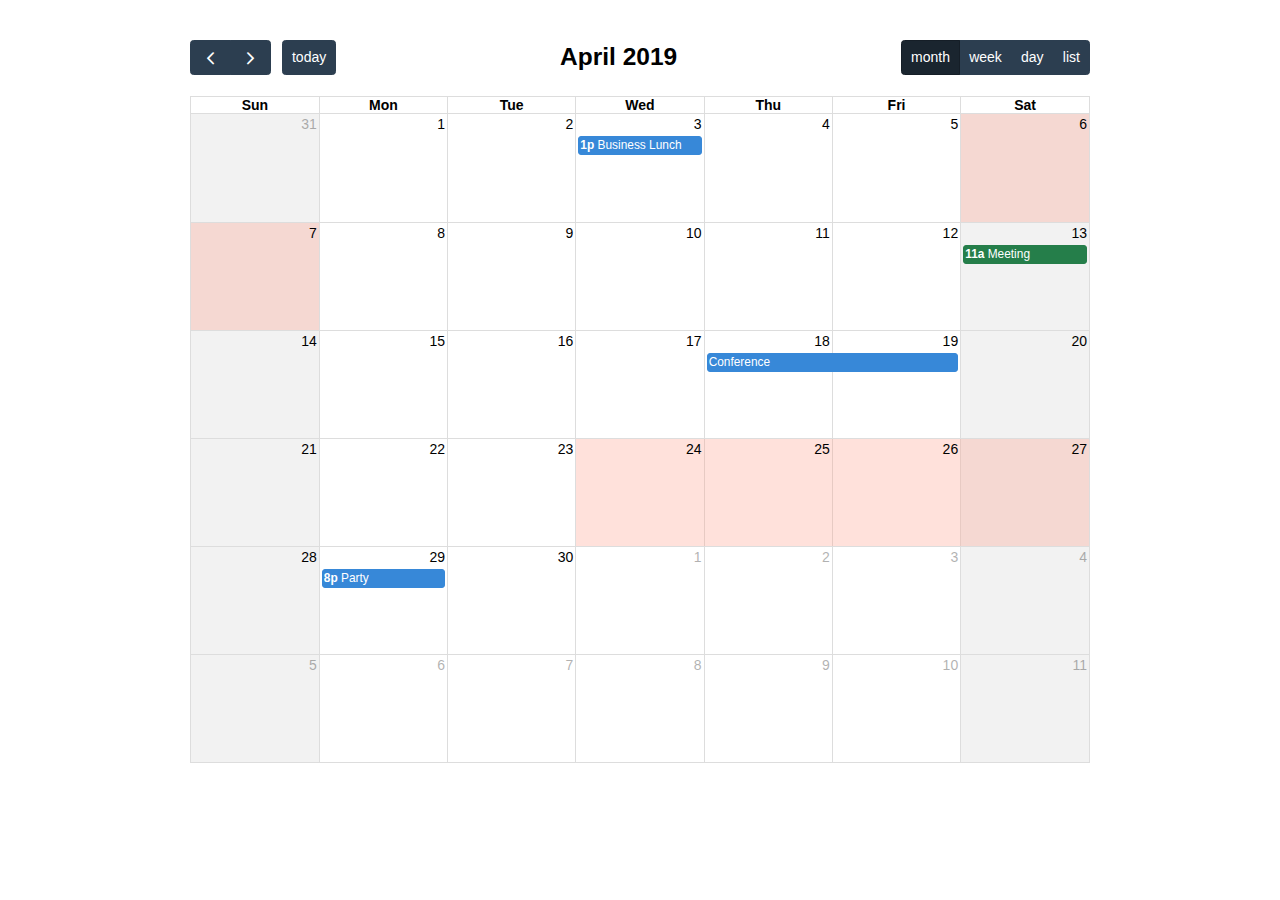
<file: src/main/webapp/fullcalendar/demos/background-events.html>
<!DOCTYPE html>
<html>
<head>
<meta charset='utf-8' />
<link href='../packages/core/main.css' rel='stylesheet' />
<link href='../packages/daygrid/main.css' rel='stylesheet' />
<link href='../packages/timegrid/main.css' rel='stylesheet' />
<link href='../packages/list/main.css' rel='stylesheet' />
<script src='../packages/core/main.js'></script>
<script src='../packages/interaction/main.js'></script>
<script src='../packages/daygrid/main.js'></script>
<script src='../packages/timegrid/main.js'></script>
<script src='../packages/list/main.js'></script>
<script>

  document.addEventListener('DOMContentLoaded', function() {
    var calendarEl = document.getElementById('calendar');

    var calendar = new FullCalendar.Calendar(calendarEl, {
      plugins: [ 'interaction', 'dayGrid', 'timeGrid', 'list' ],
      header: {
        left: 'prev,next today',
        center: 'title',
        right: 'dayGridMonth,timeGridWeek,timeGridDay,listMonth'
      },
      defaultDate: '2019-04-12',
      navLinks: true, // can click day/week names to navigate views
      businessHours: true, // display business hours
      editable: true,
      events: [
        {
          title: 'Business Lunch',
          start: '2019-04-03T13:00:00',
          constraint: 'businessHours'
        },
        {
          title: 'Meeting',
          start: '2019-04-13T11:00:00',
          constraint: 'availableForMeeting', // defined below
          color: '#257e4a'
        },
        {
          title: 'Conference',
          start: '2019-04-18',
          end: '2019-04-20'
        },
        {
          title: 'Party',
          start: '2019-04-29T20:00:00'
        },

        // areas where "Meeting" must be dropped
        {
          groupId: 'availableForMeeting',
          start: '2019-04-11T10:00:00',
          end: '2019-04-11T16:00:00',
          rendering: 'background'
        },
        {
          groupId: 'availableForMeeting',
          start: '2019-04-13T10:00:00',
          end: '2019-04-13T16:00:00',
          rendering: 'background'
        },

        // red areas where no events can be dropped
        {
          start: '2019-04-24',
          end: '2019-04-28',
          overlap: false,
          rendering: 'background',
          color: '#ff9f89'
        },
        {
          start: '2019-04-06',
          end: '2019-04-08',
          overlap: false,
          rendering: 'background',
          color: '#ff9f89'
        }
      ]
    });

    calendar.render();
  });

</script>
<style>

  body {
    margin: 40px 10px;
    padding: 0;
    font-family: Arial, Helvetica Neue, Helvetica, sans-serif;
    font-size: 14px;
  }

  #calendar {
    max-width: 900px;
    margin: 0 auto;
  }

</style>
</head>
<body>

  <div id='calendar'></div>

</body>
</html>
</file>
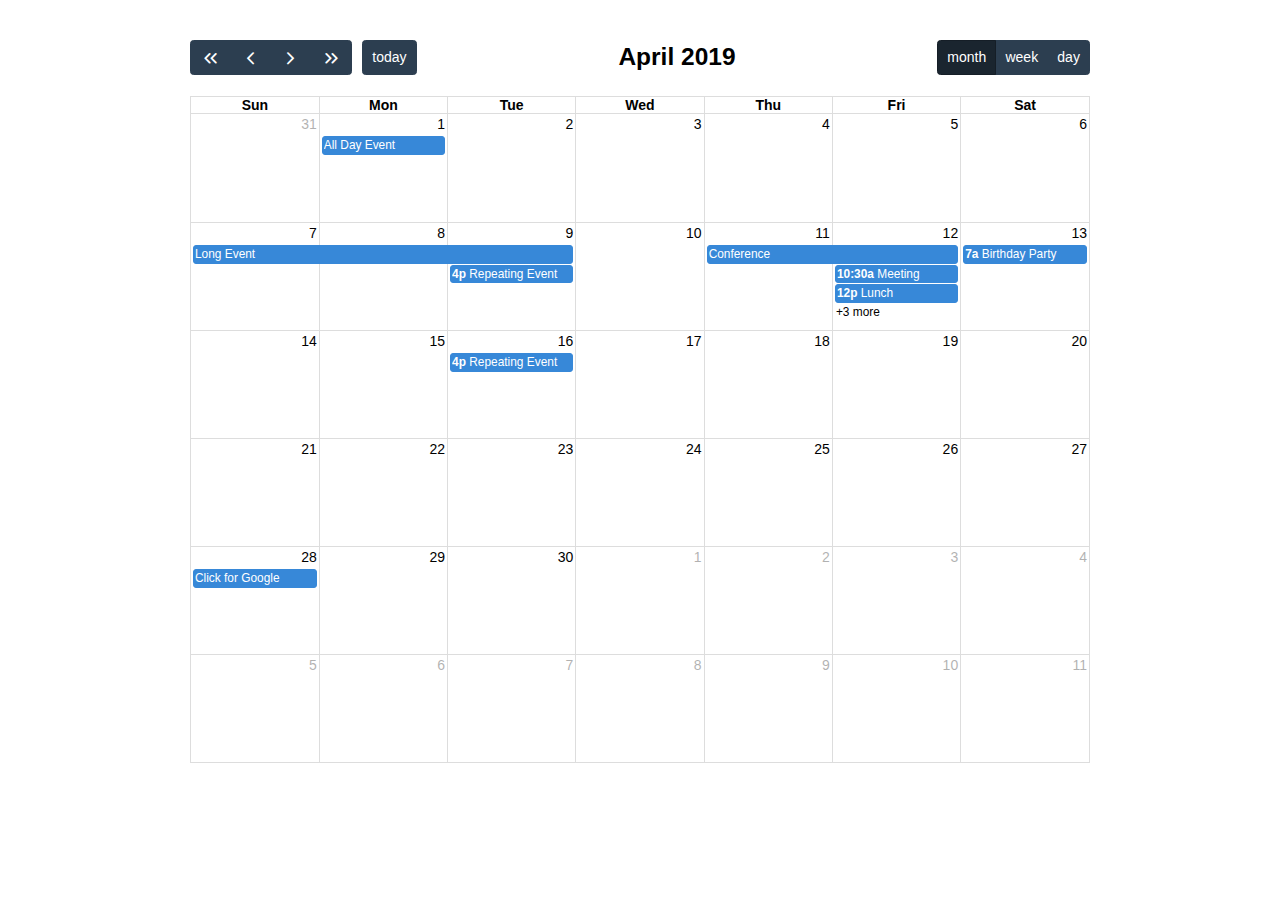
<file: src/main/webapp/fullcalendar/demos/daygrid-views.html>
<!DOCTYPE html>
<html>
<head>
<meta charset='utf-8' />
<link href='../packages/core/main.css' rel='stylesheet' />
<link href='../packages/daygrid/main.css' rel='stylesheet' />
<script src='../packages/core/main.js'></script>
<script src='../packages/interaction/main.js'></script>
<script src='../packages/daygrid/main.js'></script>
<script>

  document.addEventListener('DOMContentLoaded', function() {
    var calendarEl = document.getElementById('calendar');

    var calendar = new FullCalendar.Calendar(calendarEl, {
      plugins: [ 'interaction', 'dayGrid' ],
      header: {
        left: 'prevYear,prev,next,nextYear today',
        center: 'title',
        right: 'dayGridMonth,dayGridWeek,dayGridDay'
      },
      defaultDate: '2019-04-12',
      navLinks: true, // can click day/week names to navigate views
      editable: true,
      eventLimit: true, // allow "more" link when too many events
      events: [
        {
          title: 'All Day Event',
          start: '2019-04-01'
        },
        {
          title: 'Long Event',
          start: '2019-04-07',
          end: '2019-04-10'
        },
        {
          groupId: 999,
          title: 'Repeating Event',
          start: '2019-04-09T16:00:00'
        },
        {
          groupId: 999,
          title: 'Repeating Event',
          start: '2019-04-16T16:00:00'
        },
        {
          title: 'Conference',
          start: '2019-04-11',
          end: '2019-04-13'
        },
        {
          title: 'Meeting',
          start: '2019-04-12T10:30:00',
          end: '2019-04-12T12:30:00'
        },
        {
          title: 'Lunch',
          start: '2019-04-12T12:00:00'
        },
        {
          title: 'Meeting',
          start: '2019-04-12T14:30:00'
        },
        {
          title: 'Happy Hour',
          start: '2019-04-12T17:30:00'
        },
        {
          title: 'Dinner',
          start: '2019-04-12T20:00:00'
        },
        {
          title: 'Birthday Party',
          start: '2019-04-13T07:00:00'
        },
        {
          title: 'Click for Google',
          url: 'http://google.com/',
          start: '2019-04-28'
        }
      ]
    });

    calendar.render();
  });

</script>
<style>

  body {
    margin: 40px 10px;
    padding: 0;
    font-family: Arial, Helvetica Neue, Helvetica, sans-serif;
    font-size: 14px;
  }

  #calendar {
    max-width: 900px;
    margin: 0 auto;
  }

</style>
</head>
<body>

  <div id='calendar'></div>

</body>
</html>
</file>
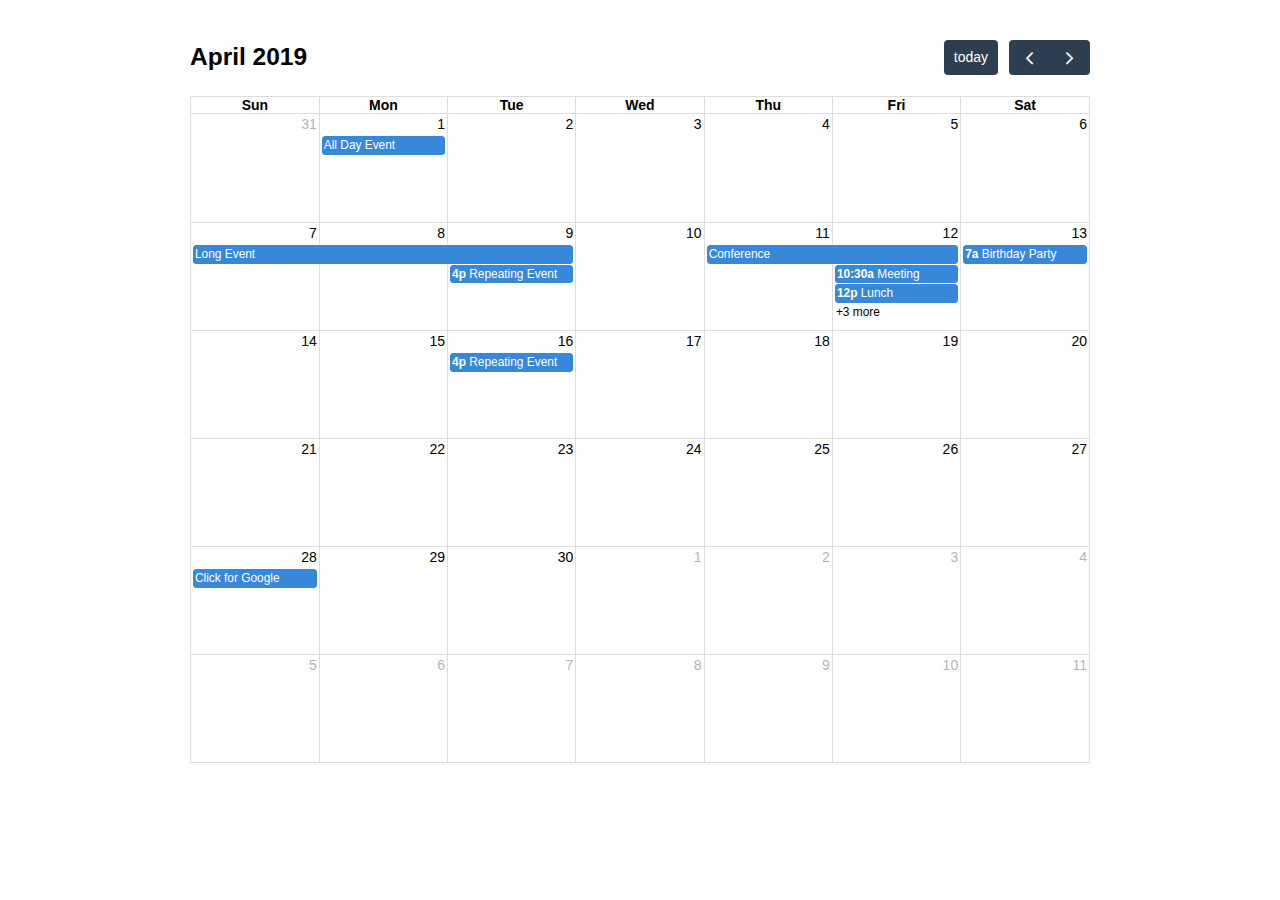
<file: src/main/webapp/fullcalendar/demos/default.html>
<!DOCTYPE html>
<html>
<head>
<meta charset='utf-8' />
<link href='../packages/core/main.css' rel='stylesheet' />
<link href='../packages/daygrid/main.css' rel='stylesheet' />
<script src='../packages/core/main.js'></script>
<script src='../packages/interaction/main.js'></script>
<script src='../packages/daygrid/main.js'></script>
<script>

  document.addEventListener('DOMContentLoaded', function() {
    var calendarEl = document.getElementById('calendar');

    var calendar = new FullCalendar.Calendar(calendarEl, {
      plugins: [ 'interaction', 'dayGrid' ],
      defaultDate: '2019-04-12',
      editable: true,
      eventLimit: true, // allow "more" link when too many events
      events: [
        {
          title: 'All Day Event',
          start: '2019-04-01'
        },
        {
          title: 'Long Event',
          start: '2019-04-07',
          end: '2019-04-10'
        },
        {
          groupId: 999,
          title: 'Repeating Event',
          start: '2019-04-09T16:00:00'
        },
        {
          groupId: 999,
          title: 'Repeating Event',
          start: '2019-04-16T16:00:00'
        },
        {
          title: 'Conference',
          start: '2019-04-11',
          end: '2019-04-13'
        },
        {
          title: 'Meeting',
          start: '2019-04-12T10:30:00',
          end: '2019-04-12T12:30:00'
        },
        {
          title: 'Lunch',
          start: '2019-04-12T12:00:00'
        },
        {
          title: 'Meeting',
          start: '2019-04-12T14:30:00'
        },
        {
          title: 'Happy Hour',
          start: '2019-04-12T17:30:00'
        },
        {
          title: 'Dinner',
          start: '2019-04-12T20:00:00'
        },
        {
          title: 'Birthday Party',
          start: '2019-04-13T07:00:00'
        },
        {
          title: 'Click for Google',
          url: 'http://google.com/',
          start: '2019-04-28'
        }
      ]
    });

    calendar.render();
  });

</script>
<style>

  body {
    margin: 40px 10px;
    padding: 0;
    font-family: Arial, Helvetica Neue, Helvetica, sans-serif;
    font-size: 14px;
  }

  #calendar {
    max-width: 900px;
    margin: 0 auto;
  }

</style>
</head>
<body>

  <div id='calendar'></div>

</body>
</html>
</file>
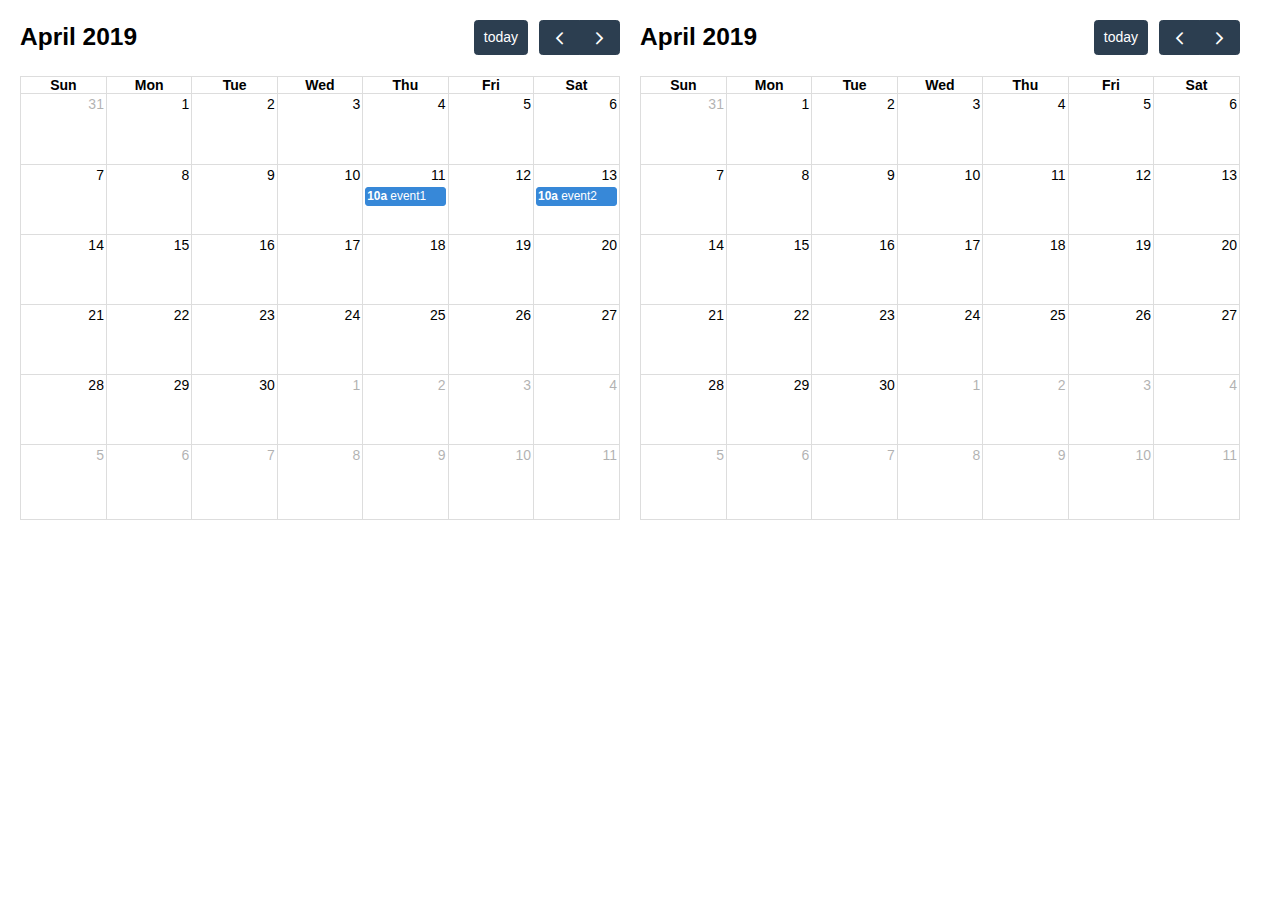
<file: src/main/webapp/fullcalendar/demos/external-dragging-2cals.html>
<!DOCTYPE html>
<html>
<head>
<meta charset='utf-8' />
<link href='../packages/core/main.css' rel='stylesheet' />
<link href='../packages/daygrid/main.css' rel='stylesheet' />
<script src='../packages/core/main.js'></script>
<script src='../packages/interaction/main.js'></script>
<script src='../packages/daygrid/main.js'></script>
<script>

  document.addEventListener('DOMContentLoaded', function() {
    var srcCalendarEl = document.getElementById('source-calendar');
    var destCalendarEl = document.getElementById('destination-calendar');

    var srcCalendar = new FullCalendar.Calendar(srcCalendarEl, {
      plugins: [ 'interaction', 'dayGrid' ],
      editable: true,
      defaultDate: '2019-04-12',
      events: [
        {
          title: 'event1',
          start: '2019-04-11T10:00:00',
          end: '2019-04-11T16:00:00'
        },
        {
          title: 'event2',
          start: '2019-04-13T10:00:00',
          end: '2019-04-13T16:00:00'
        }
      ],
      eventLeave: function(info) {
        console.log('event left!', info.event);
      }
    });

    var destCalendar = new FullCalendar.Calendar(destCalendarEl, {
      plugins: [ 'interaction', 'dayGrid' ],
      defaultDate: '2019-04-12',
      editable: true,
      droppable: true, // will let it receive events!
      eventReceive: function(info) {
        console.log('event received!', info.event);
      }
    });

    srcCalendar.render();
    destCalendar.render();
  });

</script>
<style>

  body {
    margin: 20px 0 0 20px;
    font-size: 14px;
    font-family: Arial, Helvetica Neue, Helvetica, sans-serif;
  }

  #source-calendar,
  #destination-calendar {
    float: left;
    width: 600px;
    margin: 0 20px 20px 0;
  }

</style>
</head>
<body>

  <div id='source-calendar'></div>
  <div id='destination-calendar'></div>

</body>
</html>
</file>
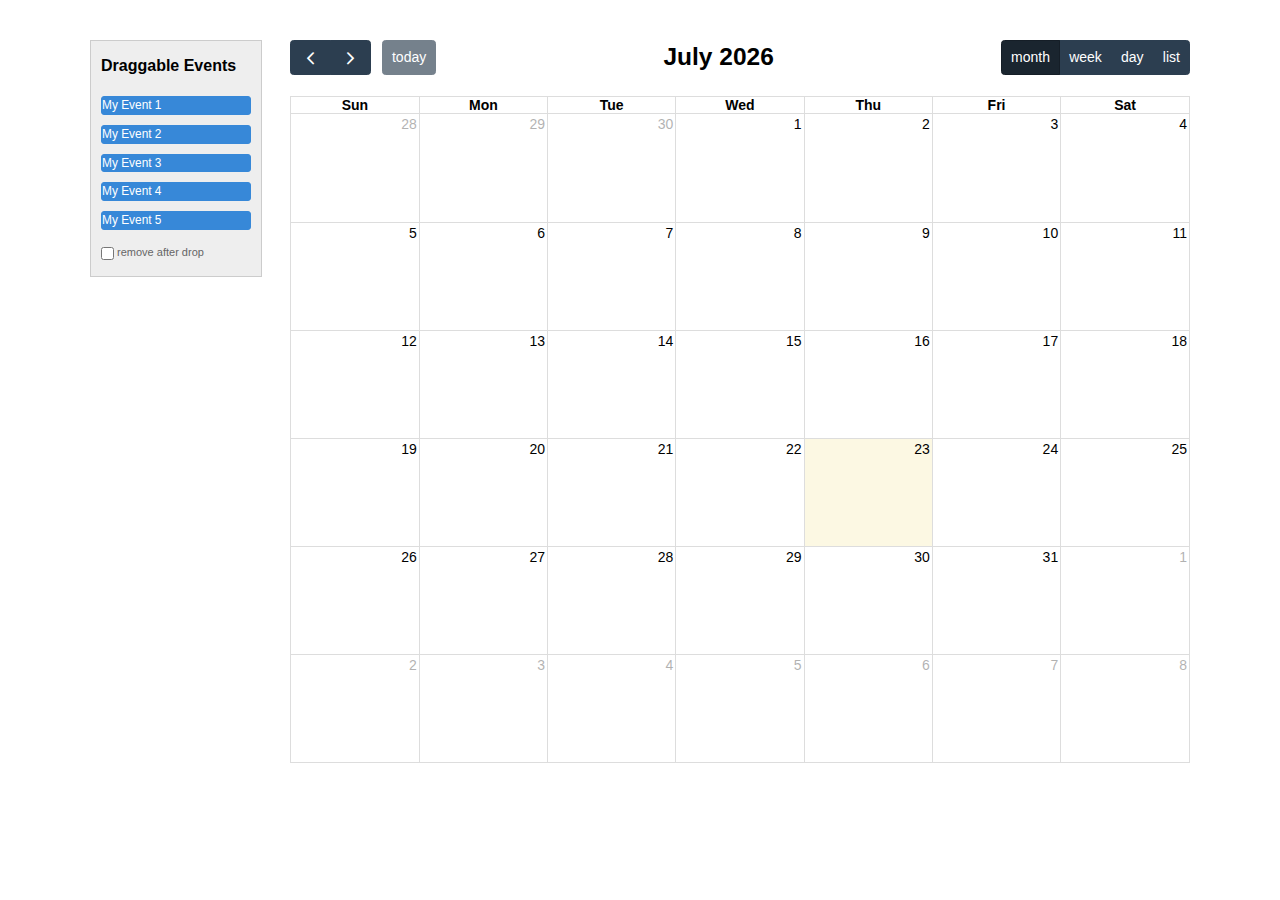
<file: src/main/webapp/fullcalendar/demos/external-dragging-builtin.html>
<!DOCTYPE html>
<html>
<head>
<meta charset='utf-8' />
<link href='../packages/core/main.css' rel='stylesheet' />
<link href='../packages/daygrid/main.css' rel='stylesheet' />
<link href='../packages/timegrid/main.css' rel='stylesheet' />
<link href='../packages/list/main.css' rel='stylesheet' />
<script src='../packages/core/main.js'></script>
<script src='../packages/interaction/main.js'></script>
<script src='../packages/daygrid/main.js'></script>
<script src='../packages/timegrid/main.js'></script>
<script src='../packages/list/main.js'></script>
<script>

  document.addEventListener('DOMContentLoaded', function() {
    var Calendar = FullCalendar.Calendar;
    var Draggable = FullCalendarInteraction.Draggable

    /* initialize the external events
    -----------------------------------------------------------------*/

    var containerEl = document.getElementById('external-events-list');
    new Draggable(containerEl, {
      itemSelector: '.fc-event',
      eventData: function(eventEl) {
        return {
          title: eventEl.innerText.trim()
        }
      }
    });

    //// the individual way to do it
    // var containerEl = document.getElementById('external-events-list');
    // var eventEls = Array.prototype.slice.call(
    //   containerEl.querySelectorAll('.fc-event')
    // );
    // eventEls.forEach(function(eventEl) {
    //   new Draggable(eventEl, {
    //     eventData: {
    //       title: eventEl.innerText.trim(),
    //     }
    //   });
    // });

    /* initialize the calendar
    -----------------------------------------------------------------*/

    var calendarEl = document.getElementById('calendar');
    var calendar = new Calendar(calendarEl, {
      plugins: [ 'interaction', 'dayGrid', 'timeGrid', 'list' ],
      header: {
        left: 'prev,next today',
        center: 'title',
        right: 'dayGridMonth,timeGridWeek,timeGridDay,listWeek'
      },
      editable: true,
      droppable: true, // this allows things to be dropped onto the calendar
      drop: function(arg) {
        // is the "remove after drop" checkbox checked?
        if (document.getElementById('drop-remove').checked) {
          // if so, remove the element from the "Draggable Events" list
          arg.draggedEl.parentNode.removeChild(arg.draggedEl);
        }
      }
    });
    calendar.render();

  });

</script>
<style>

  body {
    margin-top: 40px;
    font-size: 14px;
    font-family: Arial, Helvetica Neue, Helvetica, sans-serif;
  }

  #wrap {
    width: 1100px;
    margin: 0 auto;
  }

  #external-events {
    float: left;
    width: 150px;
    padding: 0 10px;
    border: 1px solid #ccc;
    background: #eee;
    text-align: left;
  }

  #external-events h4 {
    font-size: 16px;
    margin-top: 0;
    padding-top: 1em;
  }

  #external-events .fc-event {
    margin: 10px 0;
    cursor: pointer;
  }

  #external-events p {
    margin: 1.5em 0;
    font-size: 11px;
    color: #666;
  }

  #external-events p input {
    margin: 0;
    vertical-align: middle;
  }

  #calendar {
    float: right;
    width: 900px;
  }

</style>
</head>
<body>
  <div id='wrap'>

    <div id='external-events'>
      <h4>Draggable Events</h4>

      <div id='external-events-list'>
        <div class='fc-event'>My Event 1</div>
        <div class='fc-event'>My Event 2</div>
        <div class='fc-event'>My Event 3</div>
        <div class='fc-event'>My Event 4</div>
        <div class='fc-event'>My Event 5</div>
      </div>

      <p>
        <input type='checkbox' id='drop-remove' />
        <label for='drop-remove'>remove after drop</label>
      </p>
    </div>

    <div id='calendar'></div>

    <div style='clear:both'></div>

  </div>
</body>
</html>
</file>
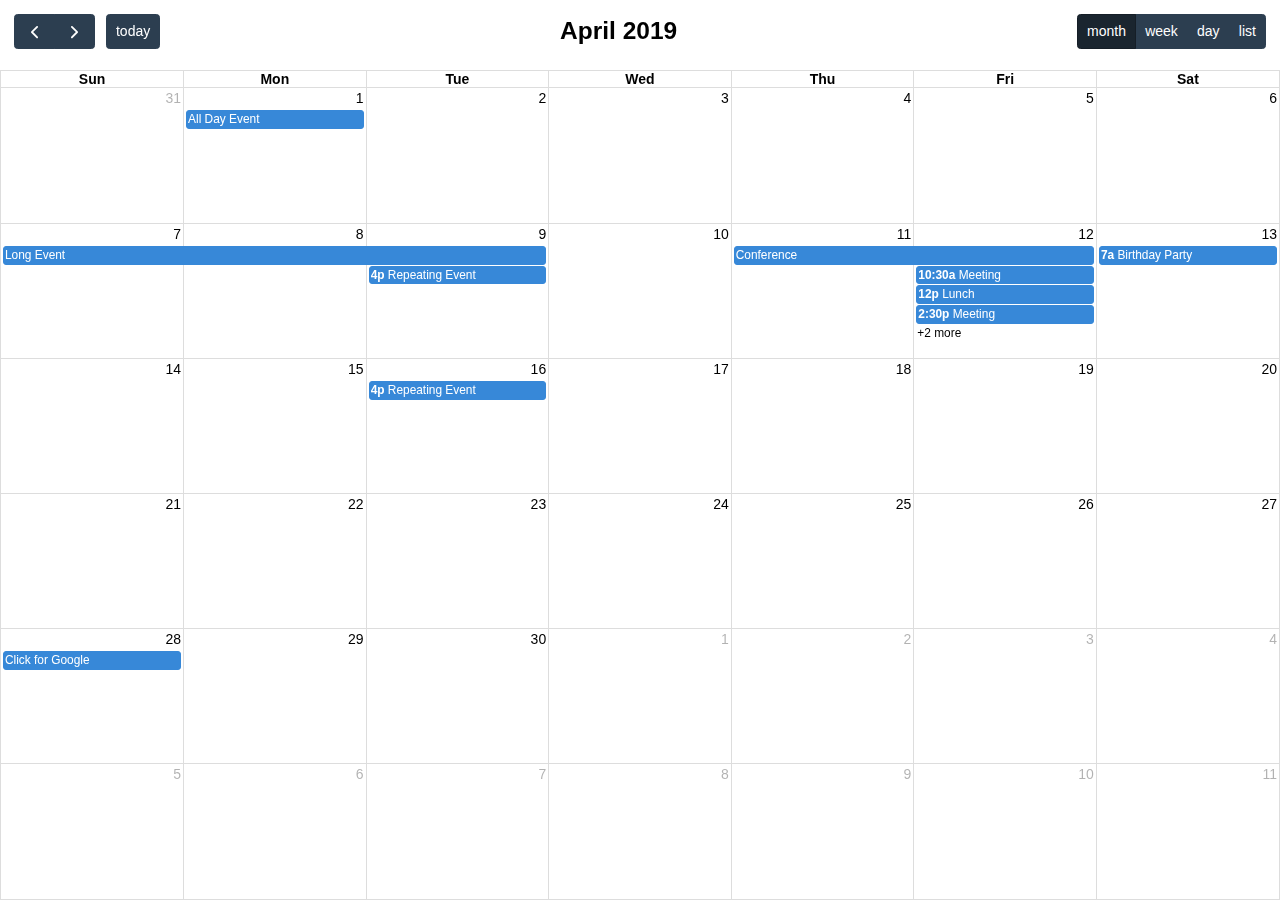
<file: src/main/webapp/fullcalendar/demos/full-height.html>
<!DOCTYPE html>
<html>
<head>
<meta charset='utf-8' />
<link href='../packages/core/main.css' rel='stylesheet' />
<link href='../packages/daygrid/main.css' rel='stylesheet' />
<link href='../packages/timegrid/main.css' rel='stylesheet' />
<link href='../packages/list/main.css' rel='stylesheet' />
<script src='../packages/core/main.js'></script>
<script src='../packages/interaction/main.js'></script>
<script src='../packages/daygrid/main.js'></script>
<script src='../packages/timegrid/main.js'></script>
<script src='../packages/list/main.js'></script>
<script>

  document.addEventListener('DOMContentLoaded', function() {
    var calendarEl = document.getElementById('calendar');

    var calendar = new FullCalendar.Calendar(calendarEl, {
      plugins: [ 'interaction', 'dayGrid', 'timeGrid', 'list' ],
      height: 'parent',
      header: {
        left: 'prev,next today',
        center: 'title',
        right: 'dayGridMonth,timeGridWeek,timeGridDay,listWeek'
      },
      defaultView: 'dayGridMonth',
      defaultDate: '2019-04-12',
      navLinks: true, // can click day/week names to navigate views
      editable: true,
      eventLimit: true, // allow "more" link when too many events
      events: [
        {
          title: 'All Day Event',
          start: '2019-04-01',
        },
        {
          title: 'Long Event',
          start: '2019-04-07',
          end: '2019-04-10'
        },
        {
          groupId: 999,
          title: 'Repeating Event',
          start: '2019-04-09T16:00:00'
        },
        {
          groupId: 999,
          title: 'Repeating Event',
          start: '2019-04-16T16:00:00'
        },
        {
          title: 'Conference',
          start: '2019-04-11',
          end: '2019-04-13'
        },
        {
          title: 'Meeting',
          start: '2019-04-12T10:30:00',
          end: '2019-04-12T12:30:00'
        },
        {
          title: 'Lunch',
          start: '2019-04-12T12:00:00'
        },
        {
          title: 'Meeting',
          start: '2019-04-12T14:30:00'
        },
        {
          title: 'Happy Hour',
          start: '2019-04-12T17:30:00'
        },
        {
          title: 'Dinner',
          start: '2019-04-12T20:00:00'
        },
        {
          title: 'Birthday Party',
          start: '2019-04-13T07:00:00'
        },
        {
          title: 'Click for Google',
          url: 'http://google.com/',
          start: '2019-04-28'
        }
      ]
    });

    calendar.render();
  });

</script>
<style>

  html, body {
    overflow: hidden; /* don't do scrollbars */
    font-family: Arial, Helvetica Neue, Helvetica, sans-serif;
    font-size: 14px;
  }

  #calendar-container {
    position: fixed;
    top: 0;
    left: 0;
    right: 0;
    bottom: 0;
  }

  .fc-header-toolbar {
    /*
    the calendar will be butting up against the edges,
    but let's scoot in the header's buttons
    */
    padding-top: 1em;
    padding-left: 1em;
    padding-right: 1em;
  }

</style>
</head>
<body>

  <div id='calendar-container'>
    <div id='calendar'></div>
  </div>

</body>
</html>
</file>
<file: src/main/webapp/fullcalendar/packages/core/main.css>
/*!
FullCalendar Core Package v4.1.0
Docs & License: https://fullcalendar.io/
(c) 2019 Adam Shaw
*/
.fc {
  direction: ltr;
  text-align: left; }

.fc-rtl {
  text-align: right; }

body .fc {
  /* extra precedence to overcome jqui */
  font-size: 1em; }

/* Colors
--------------------------------------------------------------------------------------------------*/
.fc-highlight {
  /* when user is selecting cells */
  background: #bce8f1;
  opacity: .3; }

.fc-bgevent {
  /* default look for background events */
  background: #8fdf82;
  opacity: .3; }

.fc-nonbusiness {
  /* default look for non-business-hours areas */
  /* will inherit .fc-bgevent's styles */
  background: #d7d7d7; }

/* Popover
--------------------------------------------------------------------------------------------------*/
.fc-popover {
  position: absolute;
  box-shadow: 0 2px 6px rgba(0, 0, 0, 0.15); }

.fc-popover .fc-header {
  /* TODO: be more consistent with fc-head/fc-body */
  display: flex;
  flex-direction: row;
  justify-content: space-between;
  align-items: center;
  padding: 2px 4px; }

.fc-rtl .fc-popover .fc-header {
  flex-direction: row-reverse; }

.fc-popover .fc-header .fc-title {
  margin: 0 2px; }

.fc-popover .fc-header .fc-close {
  cursor: pointer;
  opacity: 0.65;
  font-size: 1.1em; }

/* Misc Reusable Components
--------------------------------------------------------------------------------------------------*/
.fc-divider {
  border-style: solid;
  border-width: 1px; }

hr.fc-divider {
  height: 0;
  margin: 0;
  padding: 0 0 2px;
  /* height is unreliable across browsers, so use padding */
  border-width: 1px 0; }

.fc-bg,
.fc-bgevent-skeleton,
.fc-highlight-skeleton,
.fc-mirror-skeleton {
  /* these element should always cling to top-left/right corners */
  position: absolute;
  top: 0;
  left: 0;
  right: 0; }

.fc-bg {
  bottom: 0;
  /* strech bg to bottom edge */ }

.fc-bg table {
  height: 100%;
  /* strech bg to bottom edge */ }

/* Tables
--------------------------------------------------------------------------------------------------*/
.fc table {
  width: 100%;
  box-sizing: border-box;
  /* fix scrollbar issue in firefox */
  table-layout: fixed;
  border-collapse: collapse;
  border-spacing: 0;
  font-size: 1em;
  /* normalize cross-browser */ }

.fc th {
  text-align: center; }

.fc th,
.fc td {
  border-style: solid;
  border-width: 1px;
  padding: 0;
  vertical-align: top; }

.fc td.fc-today {
  border-style: double;
  /* overcome neighboring borders */ }

/* Internal Nav Links
--------------------------------------------------------------------------------------------------*/
a[data-goto] {
  cursor: pointer; }

a[data-goto]:hover {
  text-decoration: underline; }

/* Fake Table Rows
--------------------------------------------------------------------------------------------------*/
.fc .fc-row {
  /* extra precedence to overcome themes forcing a 1px border */
  /* no visible border by default. but make available if need be (scrollbar width compensation) */
  border-style: solid;
  border-width: 0; }

.fc-row table {
  /* don't put left/right border on anything within a fake row.
     the outer tbody will worry about this */
  border-left: 0 hidden transparent;
  border-right: 0 hidden transparent;
  /* no bottom borders on rows */
  border-bottom: 0 hidden transparent; }

.fc-row:first-child table {
  border-top: 0 hidden transparent;
  /* no top border on first row */ }

/* Day Row (used within the header and the DayGrid)
--------------------------------------------------------------------------------------------------*/
.fc-row {
  position: relative; }

.fc-row .fc-bg {
  z-index: 1; }

/* highlighting cells & background event skeleton */
.fc-row .fc-bgevent-skeleton,
.fc-row .fc-highlight-skeleton {
  bottom: 0;
  /* stretch skeleton to bottom of row */ }

.fc-row .fc-bgevent-skeleton table,
.fc-row .fc-highlight-skeleton table {
  height: 100%;
  /* stretch skeleton to bottom of row */ }

.fc-row .fc-highlight-skeleton td,
.fc-row .fc-bgevent-skeleton td {
  border-color: transparent; }

.fc-row .fc-bgevent-skeleton {
  z-index: 2; }

.fc-row .fc-highlight-skeleton {
  z-index: 3; }

/*
row content (which contains day/week numbers and events) as well as "mirror" (which contains
temporary rendered events).
*/
.fc-row .fc-content-skeleton {
  position: relative;
  z-index: 4;
  padding-bottom: 2px;
  /* matches the space above the events */ }

.fc-row .fc-mirror-skeleton {
  z-index: 5; }

.fc .fc-row .fc-content-skeleton table,
.fc .fc-row .fc-content-skeleton td,
.fc .fc-row .fc-mirror-skeleton td {
  /* see-through to the background below */
  /* extra precedence to prevent theme-provided backgrounds */
  background: none;
  /* in case <td>s are globally styled */
  border-color: transparent; }

.fc-row .fc-content-skeleton td,
.fc-row .fc-mirror-skeleton td {
  /* don't put a border between events and/or the day number */
  border-bottom: 0; }

.fc-row .fc-content-skeleton tbody td,
.fc-row .fc-mirror-skeleton tbody td {
  /* don't put a border between event cells */
  border-top: 0; }

/* Scrolling Container
--------------------------------------------------------------------------------------------------*/
.fc-scroller {
  -webkit-overflow-scrolling: touch; }

/* TODO: move to timegrid/daygrid */
.fc-scroller > .fc-day-grid,
.fc-scroller > .fc-time-grid {
  position: relative;
  /* re-scope all positions */
  width: 100%;
  /* hack to force re-sizing this inner element when scrollbars appear/disappear */ }

/* Global Event Styles
--------------------------------------------------------------------------------------------------*/
.fc-event {
  position: relative;
  /* for resize handle and other inner positioning */
  display: block;
  /* make the <a> tag block */
  font-size: .85em;
  line-height: 1.4;
  border-radius: 3px;
  border: 1px solid #3788d8; }

.fc-event,
.fc-event-dot {
  background-color: #3788d8;
  /* default BACKGROUND color */ }

.fc-event,
.fc-event:hover {
  color: #fff;
  /* default TEXT color */
  text-decoration: none;
  /* if <a> has an href */ }

.fc-event[href],
.fc-event.fc-draggable {
  cursor: pointer;
  /* give events with links and draggable events a hand mouse pointer */ }

.fc-not-allowed,
.fc-not-allowed .fc-event {
  /* to override an event's custom cursor */
  cursor: not-allowed; }

.fc-event .fc-content {
  position: relative;
  z-index: 2; }

/* resizer (cursor AND touch devices) */
.fc-event .fc-resizer {
  position: absolute;
  z-index: 4; }

/* resizer (touch devices) */
.fc-event .fc-resizer {
  display: none; }

.fc-event.fc-allow-mouse-resize .fc-resizer,
.fc-event.fc-selected .fc-resizer {
  /* only show when hovering or selected (with touch) */
  display: block; }

/* hit area */
.fc-event.fc-selected .fc-resizer:before {
  /* 40x40 touch area */
  content: "";
  position: absolute;
  z-index: 9999;
  /* user of this util can scope within a lower z-index */
  top: 50%;
  left: 50%;
  width: 40px;
  height: 40px;
  margin-left: -20px;
  margin-top: -20px; }

/* Event Selection (only for touch devices)
--------------------------------------------------------------------------------------------------*/
.fc-event.fc-selected {
  z-index: 9999 !important;
  /* overcomes inline z-index */
  box-shadow: 0 2px 5px rgba(0, 0, 0, 0.2); }

.fc-event.fc-selected:after {
  content: "";
  position: absolute;
  z-index: 1;
  /* same z-index as fc-bg, behind text */
  /* overcome the borders */
  top: -1px;
  right: -1px;
  bottom: -1px;
  left: -1px;
  /* darkening effect */
  background: #000;
  opacity: .25; }

/* Event Dragging
--------------------------------------------------------------------------------------------------*/
.fc-event.fc-dragging.fc-selected {
  box-shadow: 0 2px 7px rgba(0, 0, 0, 0.3); }

.fc-event.fc-dragging:not(.fc-selected) {
  opacity: .75; }

/* Horizontal Events
--------------------------------------------------------------------------------------------------*/
/* bigger touch area when selected */
.fc-h-event.fc-selected:before {
  content: "";
  position: absolute;
  z-index: 3;
  /* below resizers */
  top: -10px;
  bottom: -10px;
  left: 0;
  right: 0; }

/* events that are continuing to/from another week. kill rounded corners and butt up against edge */
.fc-ltr .fc-h-event.fc-not-start,
.fc-rtl .fc-h-event.fc-not-end {
  margin-left: 0;
  border-left-width: 0;
  padding-left: 1px;
  /* replace the border with padding */
  border-top-left-radius: 0;
  border-bottom-left-radius: 0; }

.fc-ltr .fc-h-event.fc-not-end,
.fc-rtl .fc-h-event.fc-not-start {
  margin-right: 0;
  border-right-width: 0;
  padding-right: 1px;
  /* replace the border with padding */
  border-top-right-radius: 0;
  border-bottom-right-radius: 0; }

/* resizer (cursor AND touch devices) */
/* left resizer  */
.fc-ltr .fc-h-event .fc-start-resizer,
.fc-rtl .fc-h-event .fc-end-resizer {
  cursor: w-resize;
  left: -1px;
  /* overcome border */ }

/* right resizer */
.fc-ltr .fc-h-event .fc-end-resizer,
.fc-rtl .fc-h-event .fc-start-resizer {
  cursor: e-resize;
  right: -1px;
  /* overcome border */ }

/* resizer (mouse devices) */
.fc-h-event.fc-allow-mouse-resize .fc-resizer {
  width: 7px;
  top: -1px;
  /* overcome top border */
  bottom: -1px;
  /* overcome bottom border */ }

/* resizer (touch devices) */
.fc-h-event.fc-selected .fc-resizer {
  /* 8x8 little dot */
  border-radius: 4px;
  border-width: 1px;
  width: 6px;
  height: 6px;
  border-style: solid;
  border-color: inherit;
  background: #fff;
  /* vertically center */
  top: 50%;
  margin-top: -4px; }

/* left resizer  */
.fc-ltr .fc-h-event.fc-selected .fc-start-resizer,
.fc-rtl .fc-h-event.fc-selected .fc-end-resizer {
  margin-left: -4px;
  /* centers the 8x8 dot on the left edge */ }

/* right resizer */
.fc-ltr .fc-h-event.fc-selected .fc-end-resizer,
.fc-rtl .fc-h-event.fc-selected .fc-start-resizer {
  margin-right: -4px;
  /* centers the 8x8 dot on the right edge */ }

/* DayGrid events
----------------------------------------------------------------------------------------------------
We use the full "fc-day-grid-event" class instead of using descendants because the event won't
be a descendant of the grid when it is being dragged.
*/
.fc-day-grid-event {
  margin: 1px 2px 0;
  /* spacing between events and edges */
  padding: 0 1px; }

tr:first-child > td > .fc-day-grid-event {
  margin-top: 2px;
  /* a little bit more space before the first event */ }

.fc-mirror-skeleton tr:first-child > td > .fc-day-grid-event {
  margin-top: 0;
  /* except for mirror skeleton */ }

.fc-day-grid-event .fc-content {
  /* force events to be one-line tall */
  white-space: nowrap;
  overflow: hidden; }

.fc-day-grid-event .fc-time {
  font-weight: bold; }

/* resizer (cursor devices) */
/* left resizer  */
.fc-ltr .fc-day-grid-event.fc-allow-mouse-resize .fc-start-resizer,
.fc-rtl .fc-day-grid-event.fc-allow-mouse-resize .fc-end-resizer {
  margin-left: -2px;
  /* to the day cell's edge */ }

/* right resizer */
.fc-ltr .fc-day-grid-event.fc-allow-mouse-resize .fc-end-resizer,
.fc-rtl .fc-day-grid-event.fc-allow-mouse-resize .fc-start-resizer {
  margin-right: -2px;
  /* to the day cell's edge */ }

/* Event Limiting
--------------------------------------------------------------------------------------------------*/
/* "more" link that represents hidden events */
a.fc-more {
  margin: 1px 3px;
  font-size: .85em;
  cursor: pointer;
  text-decoration: none; }

a.fc-more:hover {
  text-decoration: underline; }

.fc-limited {
  /* rows and cells that are hidden because of a "more" link */
  display: none; }

/* popover that appears when "more" link is clicked */
.fc-day-grid .fc-row {
  z-index: 1;
  /* make the "more" popover one higher than this */ }

.fc-more-popover {
  z-index: 2;
  width: 220px; }

.fc-more-popover .fc-event-container {
  padding: 10px; }

/* Now Indicator
--------------------------------------------------------------------------------------------------*/
.fc-now-indicator {
  position: absolute;
  border: 0 solid red; }

/* Utilities
--------------------------------------------------------------------------------------------------*/
.fc-unselectable {
  -webkit-user-select: none;
  -khtml-user-select: none;
  -moz-user-select: none;
  -ms-user-select: none;
  user-select: none;
  -webkit-touch-callout: none;
  -webkit-tap-highlight-color: rgba(0, 0, 0, 0); }

/*
TODO: more distinction between this file and common.css
*/
/* Colors
--------------------------------------------------------------------------------------------------*/
.fc-unthemed th,
.fc-unthemed td,
.fc-unthemed thead,
.fc-unthemed tbody,
.fc-unthemed .fc-divider,
.fc-unthemed .fc-row,
.fc-unthemed .fc-content,
.fc-unthemed .fc-popover,
.fc-unthemed .fc-list-view,
.fc-unthemed .fc-list-heading td {
  border-color: #ddd; }

.fc-unthemed .fc-popover {
  background-color: #fff; }

.fc-unthemed .fc-divider,
.fc-unthemed .fc-popover .fc-header,
.fc-unthemed .fc-list-heading td {
  background: #eee; }

.fc-unthemed td.fc-today {
  background: #fcf8e3; }

.fc-unthemed .fc-disabled-day {
  background: #d7d7d7;
  opacity: .3; }

/* Icons
--------------------------------------------------------------------------------------------------
from https://feathericons.com/ and built with IcoMoon
*/
@font-face {
  font-family: 'fcicons';
  src: url("[data-uri]") format("truetype");
  font-weight: normal;
  font-style: normal; }
.fc-icon {
  /* use !important to prevent issues with browser extensions that change fonts */
  font-family: 'fcicons' !important;
  speak: none;
  font-style: normal;
  font-weight: normal;
  font-variant: normal;
  text-transform: none;
  line-height: 1;
  /* Better Font Rendering =========== */
  -webkit-font-smoothing: antialiased;
  -moz-osx-font-smoothing: grayscale; }

.fc-icon-chevron-left:before {
  content: "\e900"; }

.fc-icon-chevron-right:before {
  content: "\e901"; }

.fc-icon-chevrons-left:before {
  content: "\e902"; }

.fc-icon-chevrons-right:before {
  content: "\e903"; }

.fc-icon-minus-square:before {
  content: "\e904"; }

.fc-icon-plus-square:before {
  content: "\e905"; }

.fc-icon-x:before {
  content: "\e906"; }

.fc-icon {
  display: inline-block;
  width: 1em;
  height: 1em;
  text-align: center; }

/* Buttons
--------------------------------------------------------------------------------------------------
Lots taken from Flatly (MIT): https://bootswatch.com/4/flatly/bootstrap.css
*/
/* reset */
.fc-button {
  border-radius: 0;
  overflow: visible;
  text-transform: none;
  margin: 0;
  font-family: inherit;
  font-size: inherit;
  line-height: inherit; }

.fc-button:focus {
  outline: 1px dotted;
  outline: 5px auto -webkit-focus-ring-color; }

.fc-button {
  -webkit-appearance: button; }

.fc-button:not(:disabled) {
  cursor: pointer; }

.fc-button::-moz-focus-inner {
  padding: 0;
  border-style: none; }

/* theme */
.fc-button {
  display: inline-block;
  font-weight: 400;
  color: #212529;
  text-align: center;
  vertical-align: middle;
  -webkit-user-select: none;
  -moz-user-select: none;
  -ms-user-select: none;
  user-select: none;
  background-color: transparent;
  border: 1px solid transparent;
  padding: 0.4em 0.65em;
  font-size: 1em;
  line-height: 1.5;
  border-radius: 0.25em; }

.fc-button:hover {
  color: #212529;
  text-decoration: none; }

.fc-button:focus {
  outline: 0;
  -webkit-box-shadow: 0 0 0 0.2rem rgba(44, 62, 80, 0.25);
  box-shadow: 0 0 0 0.2rem rgba(44, 62, 80, 0.25); }

.fc-button:disabled {
  opacity: 0.65; }

/* "primary" coloring */
.fc-button-primary {
  color: #fff;
  background-color: #2C3E50;
  border-color: #2C3E50; }

.fc-button-primary:hover {
  color: #fff;
  background-color: #1e2b37;
  border-color: #1a252f; }

.fc-button-primary:focus {
  -webkit-box-shadow: 0 0 0 0.2rem rgba(76, 91, 106, 0.5);
  box-shadow: 0 0 0 0.2rem rgba(76, 91, 106, 0.5); }

.fc-button-primary:disabled {
  color: #fff;
  background-color: #2C3E50;
  border-color: #2C3E50; }

.fc-button-primary:not(:disabled):active,
.fc-button-primary:not(:disabled).fc-button-active {
  color: #fff;
  background-color: #1a252f;
  border-color: #151e27; }

.fc-button-primary:not(:disabled):active:focus,
.fc-button-primary:not(:disabled).fc-button-active:focus {
  -webkit-box-shadow: 0 0 0 0.2rem rgba(76, 91, 106, 0.5);
  box-shadow: 0 0 0 0.2rem rgba(76, 91, 106, 0.5); }

/* icons within buttons */
.fc-button .fc-icon {
  vertical-align: middle;
  font-size: 1.5em; }

/* Buttons Groups
--------------------------------------------------------------------------------------------------*/
.fc-button-group {
  position: relative;
  display: -webkit-inline-box;
  display: -ms-inline-flexbox;
  display: inline-flex;
  vertical-align: middle; }

.fc-button-group > .fc-button {
  position: relative;
  -webkit-box-flex: 1;
  -ms-flex: 1 1 auto;
  flex: 1 1 auto; }

.fc-button-group > .fc-button:hover {
  z-index: 1; }

.fc-button-group > .fc-button:focus,
.fc-button-group > .fc-button:active,
.fc-button-group > .fc-button.fc-button-active {
  z-index: 1; }

.fc-button-group > .fc-button:not(:first-child) {
  margin-left: -1px; }

.fc-button-group > .fc-button:not(:last-child) {
  border-top-right-radius: 0;
  border-bottom-right-radius: 0; }

.fc-button-group > .fc-button:not(:first-child) {
  border-top-left-radius: 0;
  border-bottom-left-radius: 0; }

/* Popover
--------------------------------------------------------------------------------------------------*/
.fc-unthemed .fc-popover {
  border-width: 1px;
  border-style: solid; }

/* List View
--------------------------------------------------------------------------------------------------*/
.fc-unthemed .fc-list-item:hover td {
  background-color: #f5f5f5; }

/* Toolbar
--------------------------------------------------------------------------------------------------*/
.fc-toolbar {
  display: flex;
  justify-content: space-between;
  align-items: center; }

.fc-toolbar.fc-header-toolbar {
  margin-bottom: 1.5em; }

.fc-toolbar.fc-footer-toolbar {
  margin-top: 1.5em; }

/* inner content */
.fc-toolbar > * > :not(:first-child) {
  margin-left: .75em; }

.fc-toolbar h2 {
  font-size: 1.75em;
  margin: 0; }

/* View Structure
--------------------------------------------------------------------------------------------------*/
.fc-view-container {
  position: relative; }

/* undo twitter bootstrap's box-sizing rules. normalizes positioning techniques */
/* don't do this for the toolbar because we'll want bootstrap to style those buttons as some pt */
.fc-view-container *,
.fc-view-container *:before,
.fc-view-container *:after {
  -webkit-box-sizing: content-box;
  -moz-box-sizing: content-box;
  box-sizing: content-box; }

.fc-view,
.fc-view > table {
  /* so dragged elements can be above the view's main element */
  position: relative;
  z-index: 1; }

@media print {
  .fc {
    max-width: 100% !important; }

  /* Global Event Restyling
  --------------------------------------------------------------------------------------------------*/
  .fc-event {
    background: #fff !important;
    color: #000 !important;
    page-break-inside: avoid; }

  .fc-event .fc-resizer {
    display: none; }

  /* Table & Day-Row Restyling
  --------------------------------------------------------------------------------------------------*/
  .fc th,
  .fc td,
  .fc hr,
  .fc thead,
  .fc tbody,
  .fc-row {
    border-color: #ccc !important;
    background: #fff !important; }

  /* kill the overlaid, absolutely-positioned components */
  /* common... */
  .fc-bg,
  .fc-bgevent-skeleton,
  .fc-highlight-skeleton,
  .fc-mirror-skeleton,
  .fc-bgevent-container,
  .fc-business-container,
  .fc-highlight-container,
  .fc-mirror-container {
    display: none; }

  /* don't force a min-height on rows (for DayGrid) */
  .fc tbody .fc-row {
    height: auto !important;
    /* undo height that JS set in distributeHeight */
    min-height: 0 !important;
    /* undo the min-height from each view's specific stylesheet */ }

  .fc tbody .fc-row .fc-content-skeleton {
    position: static;
    /* undo .fc-rigid */
    padding-bottom: 0 !important;
    /* use a more border-friendly method for this... */ }

  .fc tbody .fc-row .fc-content-skeleton tbody tr:last-child td {
    /* only works in newer browsers */
    padding-bottom: 1em;
    /* ...gives space within the skeleton. also ensures min height in a way */ }

  .fc tbody .fc-row .fc-content-skeleton table {
    /* provides a min-height for the row, but only effective for IE, which exaggerates this value,
       making it look more like 3em. for other browers, it will already be this tall */
    height: 1em; }

  /* Undo month-view event limiting. Display all events and hide the "more" links
  --------------------------------------------------------------------------------------------------*/
  .fc-more-cell,
  .fc-more {
    display: none !important; }

  .fc tr.fc-limited {
    display: table-row !important; }

  .fc td.fc-limited {
    display: table-cell !important; }

  .fc-popover {
    display: none;
    /* never display the "more.." popover in print mode */ }

  /* TimeGrid Restyling
  --------------------------------------------------------------------------------------------------*/
  /* undo the min-height 100% trick used to fill the container's height */
  .fc-time-grid {
    min-height: 0 !important; }

  /* don't display the side axis at all ("all-day" and time cells) */
  .fc-timeGrid-view .fc-axis {
    display: none; }

  /* don't display the horizontal lines */
  .fc-slats,
  .fc-time-grid hr {
    /* this hr is used when height is underused and needs to be filled */
    display: none !important;
    /* important overrides inline declaration */ }

  /* let the container that holds the events be naturally positioned and create real height */
  .fc-time-grid .fc-content-skeleton {
    position: static; }

  /* in case there are no events, we still want some height */
  .fc-time-grid .fc-content-skeleton table {
    height: 4em; }

  /* kill the horizontal spacing made by the event container. event margins will be done below */
  .fc-time-grid .fc-event-container {
    margin: 0 !important; }

  /* TimeGrid *Event* Restyling
  --------------------------------------------------------------------------------------------------*/
  /* naturally position events, vertically stacking them */
  .fc-time-grid .fc-event {
    position: static !important;
    margin: 3px 2px !important; }

  /* for events that continue to a future day, give the bottom border back */
  .fc-time-grid .fc-event.fc-not-end {
    border-bottom-width: 1px !important; }

  /* indicate the event continues via "..." text */
  .fc-time-grid .fc-event.fc-not-end:after {
    content: "..."; }

  /* for events that are continuations from previous days, give the top border back */
  .fc-time-grid .fc-event.fc-not-start {
    border-top-width: 1px !important; }

  /* indicate the event is a continuation via "..." text */
  .fc-time-grid .fc-event.fc-not-start:before {
    content: "..."; }

  /* time */
  /* undo a previous declaration and let the time text span to a second line */
  .fc-time-grid .fc-event .fc-time {
    white-space: normal !important; }

  /* hide the the time that is normally displayed... */
  .fc-time-grid .fc-event .fc-time span {
    display: none; }

  /* ...replace it with a more verbose version (includes AM/PM) stored in an html attribute */
  .fc-time-grid .fc-event .fc-time:after {
    content: attr(data-full); }

  /* Vertical Scroller & Containers
  --------------------------------------------------------------------------------------------------*/
  /* kill the scrollbars and allow natural height */
  .fc-scroller,
  .fc-day-grid-container,
  .fc-time-grid-container {
    /* */
    overflow: visible !important;
    height: auto !important; }

  /* kill the horizontal border/padding used to compensate for scrollbars */
  .fc-row {
    border: 0 !important;
    margin: 0 !important; }

  /* Button Controls
  --------------------------------------------------------------------------------------------------*/
  .fc-button-group,
  .fc button {
    display: none;
    /* don't display any button-related controls */ } }
</file>
<file: src/main/webapp/fullcalendar/packages/daygrid/main.css>
/*!
FullCalendar Day Grid Plugin v4.1.0
Docs & License: https://fullcalendar.io/
(c) 2019 Adam Shaw
*/
/* DayGridView
--------------------------------------------------------------------------------------------------*/
/* day row structure */
.fc-dayGridWeek-view .fc-content-skeleton,
.fc-dayGridDay-view .fc-content-skeleton {
  /* there may be week numbers in these views, so no padding-top */
  padding-bottom: 1em;
  /* ensure a space at bottom of cell for user selecting/clicking */ }

.fc-dayGrid-view .fc-body .fc-row {
  min-height: 4em;
  /* ensure that all rows are at least this tall */ }

/* a "rigid" row will take up a constant amount of height because content-skeleton is absolute */
.fc-row.fc-rigid {
  overflow: hidden; }

.fc-row.fc-rigid .fc-content-skeleton {
  position: absolute;
  top: 0;
  left: 0;
  right: 0; }

/* week and day number styling */
.fc-day-top.fc-other-month {
  opacity: 0.3; }

.fc-dayGrid-view .fc-week-number,
.fc-dayGrid-view .fc-day-number {
  padding: 2px; }

.fc-dayGrid-view th.fc-week-number,
.fc-dayGrid-view th.fc-day-number {
  padding: 0 2px;
  /* column headers can't have as much v space */ }

.fc-ltr .fc-dayGrid-view .fc-day-top .fc-day-number {
  float: right; }

.fc-rtl .fc-dayGrid-view .fc-day-top .fc-day-number {
  float: left; }

.fc-ltr .fc-dayGrid-view .fc-day-top .fc-week-number {
  float: left;
  border-radius: 0 0 3px 0; }

.fc-rtl .fc-dayGrid-view .fc-day-top .fc-week-number {
  float: right;
  border-radius: 0 0 0 3px; }

.fc-dayGrid-view .fc-day-top .fc-week-number {
  min-width: 1.5em;
  text-align: center;
  background-color: #f2f2f2;
  color: #808080; }

/* when week/day number have own column */
.fc-dayGrid-view td.fc-week-number {
  text-align: center; }

.fc-dayGrid-view td.fc-week-number > * {
  /* work around the way we do column resizing and ensure a minimum width */
  display: inline-block;
  min-width: 1.25em; }
</file>
<file: src/main/webapp/fullcalendar/packages/timegrid/main.css>
/*!
FullCalendar Time Grid Plugin v4.1.0
Docs & License: https://fullcalendar.io/
(c) 2019 Adam Shaw
*/
/* TimeGridView all-day area
--------------------------------------------------------------------------------------------------*/
.fc-timeGrid-view .fc-day-grid {
  position: relative;
  z-index: 2;
  /* so the "more.." popover will be over the time grid */ }

.fc-timeGrid-view .fc-day-grid .fc-row {
  min-height: 3em;
  /* all-day section will never get shorter than this */ }

.fc-timeGrid-view .fc-day-grid .fc-row .fc-content-skeleton {
  padding-bottom: 1em;
  /* give space underneath events for clicking/selecting days */ }

/* TimeGrid axis running down the side (for both the all-day area and the slot area)
--------------------------------------------------------------------------------------------------*/
.fc .fc-axis {
  /* .fc to overcome default cell styles */
  vertical-align: middle;
  padding: 0 4px;
  white-space: nowrap; }

.fc-ltr .fc-axis {
  text-align: right; }

.fc-rtl .fc-axis {
  text-align: left; }

/* TimeGrid Structure
--------------------------------------------------------------------------------------------------*/
.fc-time-grid-container,
.fc-time-grid {
  /* so slats/bg/content/etc positions get scoped within here */
  position: relative;
  z-index: 1; }

.fc-time-grid {
  min-height: 100%;
  /* so if height setting is 'auto', .fc-bg stretches to fill height */ }

.fc-time-grid table {
  /* don't put outer borders on slats/bg/content/etc */
  border: 0 hidden transparent; }

.fc-time-grid > .fc-bg {
  z-index: 1; }

.fc-time-grid .fc-slats,
.fc-time-grid > hr {
  /* the <hr> TimeGridView injects when grid is shorter than scroller */
  position: relative;
  z-index: 2; }

.fc-time-grid .fc-content-col {
  position: relative;
  /* because now-indicator lives directly inside */ }

.fc-time-grid .fc-content-skeleton {
  position: absolute;
  z-index: 3;
  top: 0;
  left: 0;
  right: 0; }

/* divs within a cell within the fc-content-skeleton */
.fc-time-grid .fc-business-container {
  position: relative;
  z-index: 1; }

.fc-time-grid .fc-bgevent-container {
  position: relative;
  z-index: 2; }

.fc-time-grid .fc-highlight-container {
  position: relative;
  z-index: 3; }

.fc-time-grid .fc-event-container {
  position: relative;
  z-index: 4; }

.fc-time-grid .fc-now-indicator-line {
  z-index: 5; }

.fc-time-grid .fc-mirror-container {
  /* also is fc-event-container */
  position: relative;
  z-index: 6; }

/* TimeGrid Slats (lines that run horizontally)
--------------------------------------------------------------------------------------------------*/
.fc-time-grid .fc-slats td {
  height: 1.5em;
  border-bottom: 0;
  /* each cell is responsible for its top border */ }

.fc-time-grid .fc-slats .fc-minor td {
  border-top-style: dotted; }

/* TimeGrid Highlighting Slots
--------------------------------------------------------------------------------------------------*/
.fc-time-grid .fc-highlight-container {
  /* a div within a cell within the fc-highlight-skeleton */
  position: relative;
  /* scopes the left/right of the fc-highlight to be in the column */ }

.fc-time-grid .fc-highlight {
  position: absolute;
  left: 0;
  right: 0;
  /* top and bottom will be in by JS */ }

/* TimeGrid Event Containment
--------------------------------------------------------------------------------------------------*/
.fc-ltr .fc-time-grid .fc-event-container {
  /* space on the sides of events for LTR (default) */
  margin: 0 2.5% 0 2px; }

.fc-rtl .fc-time-grid .fc-event-container {
  /* space on the sides of events for RTL */
  margin: 0 2px 0 2.5%; }

.fc-time-grid .fc-event,
.fc-time-grid .fc-bgevent {
  position: absolute;
  z-index: 1;
  /* scope inner z-index's */ }

.fc-time-grid .fc-bgevent {
  /* background events always span full width */
  left: 0;
  right: 0; }

/* TimeGrid Event Styling
----------------------------------------------------------------------------------------------------
We use the full "fc-time-grid-event" class instead of using descendants because the event won't
be a descendant of the grid when it is being dragged.
*/
.fc-time-grid-event {
  margin-bottom: 1px; }

.fc-time-grid-event-inset {
  -webkit-box-shadow: 0px 0px 0px 1px #fff;
  box-shadow: 0px 0px 0px 1px #fff; }

.fc-time-grid-event.fc-not-start {
  /* events that are continuing from another day */
  /* replace space made by the top border with padding */
  border-top-width: 0;
  padding-top: 1px;
  /* remove top rounded corners */
  border-top-left-radius: 0;
  border-top-right-radius: 0; }

.fc-time-grid-event.fc-not-end {
  /* replace space made by the top border with padding */
  border-bottom-width: 0;
  padding-bottom: 1px;
  /* remove bottom rounded corners */
  border-bottom-left-radius: 0;
  border-bottom-right-radius: 0; }

.fc-time-grid-event .fc-content {
  overflow: hidden;
  max-height: 100%; }

.fc-time-grid-event .fc-time,
.fc-time-grid-event .fc-title {
  padding: 0 1px; }

.fc-time-grid-event .fc-time {
  font-size: .85em;
  white-space: nowrap; }

/* short mode, where time and title are on the same line */
.fc-time-grid-event.fc-short .fc-content {
  /* don't wrap to second line (now that contents will be inline) */
  white-space: nowrap; }

.fc-time-grid-event.fc-short .fc-time,
.fc-time-grid-event.fc-short .fc-title {
  /* put the time and title on the same line */
  display: inline-block;
  vertical-align: top; }

.fc-time-grid-event.fc-short .fc-time span {
  display: none;
  /* don't display the full time text... */ }

.fc-time-grid-event.fc-short .fc-time:before {
  content: attr(data-start);
  /* ...instead, display only the start time */ }

.fc-time-grid-event.fc-short .fc-time:after {
  content: "\000A0-\000A0";
  /* seperate with a dash, wrapped in nbsp's */ }

.fc-time-grid-event.fc-short .fc-title {
  font-size: .85em;
  /* make the title text the same size as the time */
  padding: 0;
  /* undo padding from above */ }

/* resizer (cursor device) */
.fc-time-grid-event.fc-allow-mouse-resize .fc-resizer {
  left: 0;
  right: 0;
  bottom: 0;
  height: 8px;
  overflow: hidden;
  line-height: 8px;
  font-size: 11px;
  font-family: monospace;
  text-align: center;
  cursor: s-resize; }

.fc-time-grid-event.fc-allow-mouse-resize .fc-resizer:after {
  content: "="; }

/* resizer (touch device) */
.fc-time-grid-event.fc-selected .fc-resizer {
  /* 10x10 dot */
  border-radius: 5px;
  border-width: 1px;
  width: 8px;
  height: 8px;
  border-style: solid;
  border-color: inherit;
  background: #fff;
  /* horizontally center */
  left: 50%;
  margin-left: -5px;
  /* center on the bottom edge */
  bottom: -5px; }

/* Now Indicator
--------------------------------------------------------------------------------------------------*/
.fc-time-grid .fc-now-indicator-line {
  border-top-width: 1px;
  left: 0;
  right: 0; }

/* arrow on axis */
.fc-time-grid .fc-now-indicator-arrow {
  margin-top: -5px;
  /* vertically center on top coordinate */ }

.fc-ltr .fc-time-grid .fc-now-indicator-arrow {
  left: 0;
  /* triangle pointing right... */
  border-width: 5px 0 5px 6px;
  border-top-color: transparent;
  border-bottom-color: transparent; }

.fc-rtl .fc-time-grid .fc-now-indicator-arrow {
  right: 0;
  /* triangle pointing left... */
  border-width: 5px 6px 5px 0;
  border-top-color: transparent;
  border-bottom-color: transparent; }
</file>
<file: src/main/webapp/fullcalendar/packages/list/main.css>
/*!
FullCalendar List View Plugin v4.1.0
Docs & License: https://fullcalendar.io/
(c) 2019 Adam Shaw
*/
/* List View
--------------------------------------------------------------------------------------------------*/
/* possibly reusable */
.fc-event-dot {
  display: inline-block;
  width: 10px;
  height: 10px;
  border-radius: 5px; }

/* view wrapper */
.fc-rtl .fc-list-view {
  direction: rtl;
  /* unlike core views, leverage browser RTL */ }

.fc-list-view {
  border-width: 1px;
  border-style: solid; }

/* table resets */
.fc .fc-list-table {
  table-layout: auto;
  /* for shrinkwrapping cell content */ }

.fc-list-table td {
  border-width: 1px 0 0;
  padding: 8px 14px; }

.fc-list-table tr:first-child td {
  border-top-width: 0; }

/* day headings with the list */
.fc-list-heading {
  border-bottom-width: 1px; }

.fc-list-heading td {
  font-weight: bold; }

.fc-ltr .fc-list-heading-main {
  float: left; }

.fc-ltr .fc-list-heading-alt {
  float: right; }

.fc-rtl .fc-list-heading-main {
  float: right; }

.fc-rtl .fc-list-heading-alt {
  float: left; }

/* event list items */
.fc-list-item.fc-has-url {
  cursor: pointer;
  /* whole row will be clickable */ }

.fc-list-item-marker,
.fc-list-item-time {
  white-space: nowrap;
  width: 1px; }

/* make the dot closer to the event title */
.fc-ltr .fc-list-item-marker {
  padding-right: 0; }

.fc-rtl .fc-list-item-marker {
  padding-left: 0; }

.fc-list-item-title a {
  /* every event title cell has an <a> tag */
  text-decoration: none;
  color: inherit; }

.fc-list-item-title a[href]:hover {
  /* hover effect only on titles with hrefs */
  text-decoration: underline; }

/* message when no events */
.fc-list-empty-wrap2 {
  position: absolute;
  top: 0;
  left: 0;
  right: 0;
  bottom: 0; }

.fc-list-empty-wrap1 {
  width: 100%;
  height: 100%;
  display: table; }

.fc-list-empty {
  display: table-cell;
  vertical-align: middle;
  text-align: center; }

.fc-unthemed .fc-list-empty {
  /* theme will provide own background */
  background-color: #eee; }
</file>
